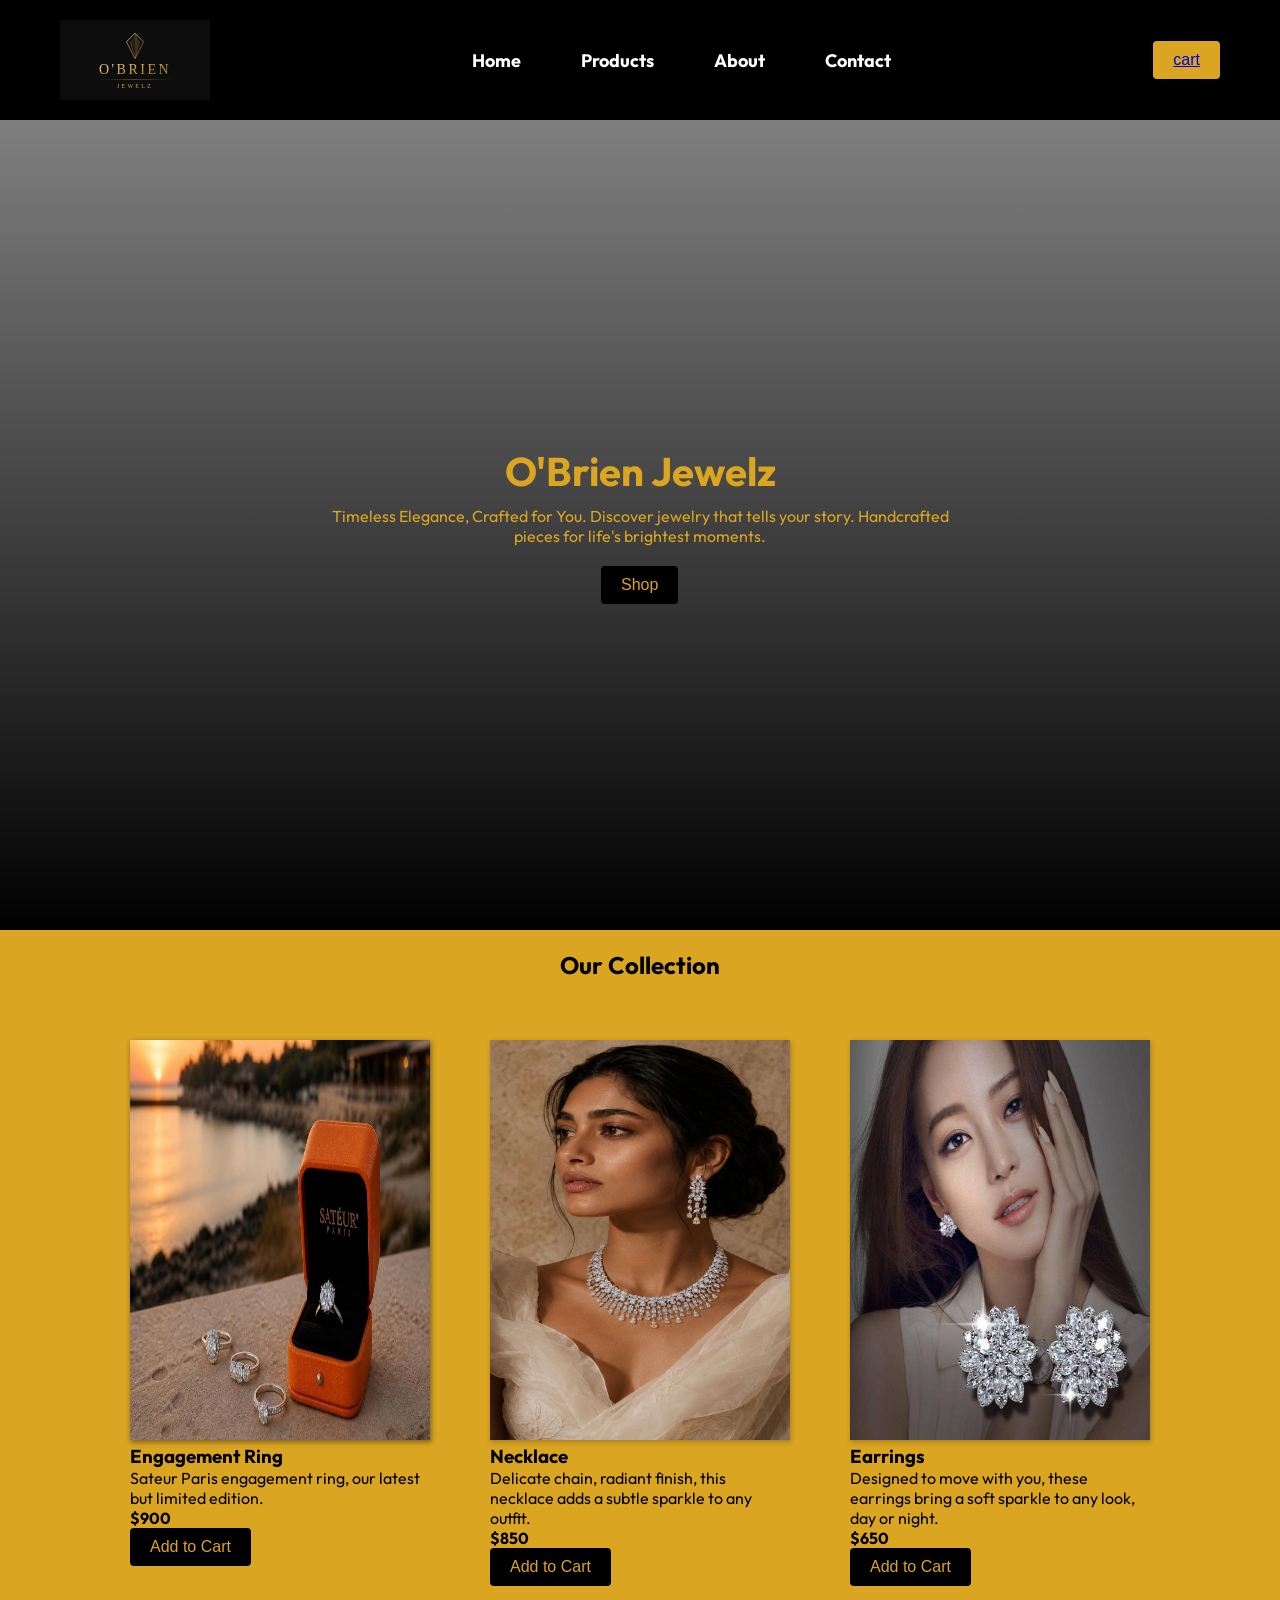
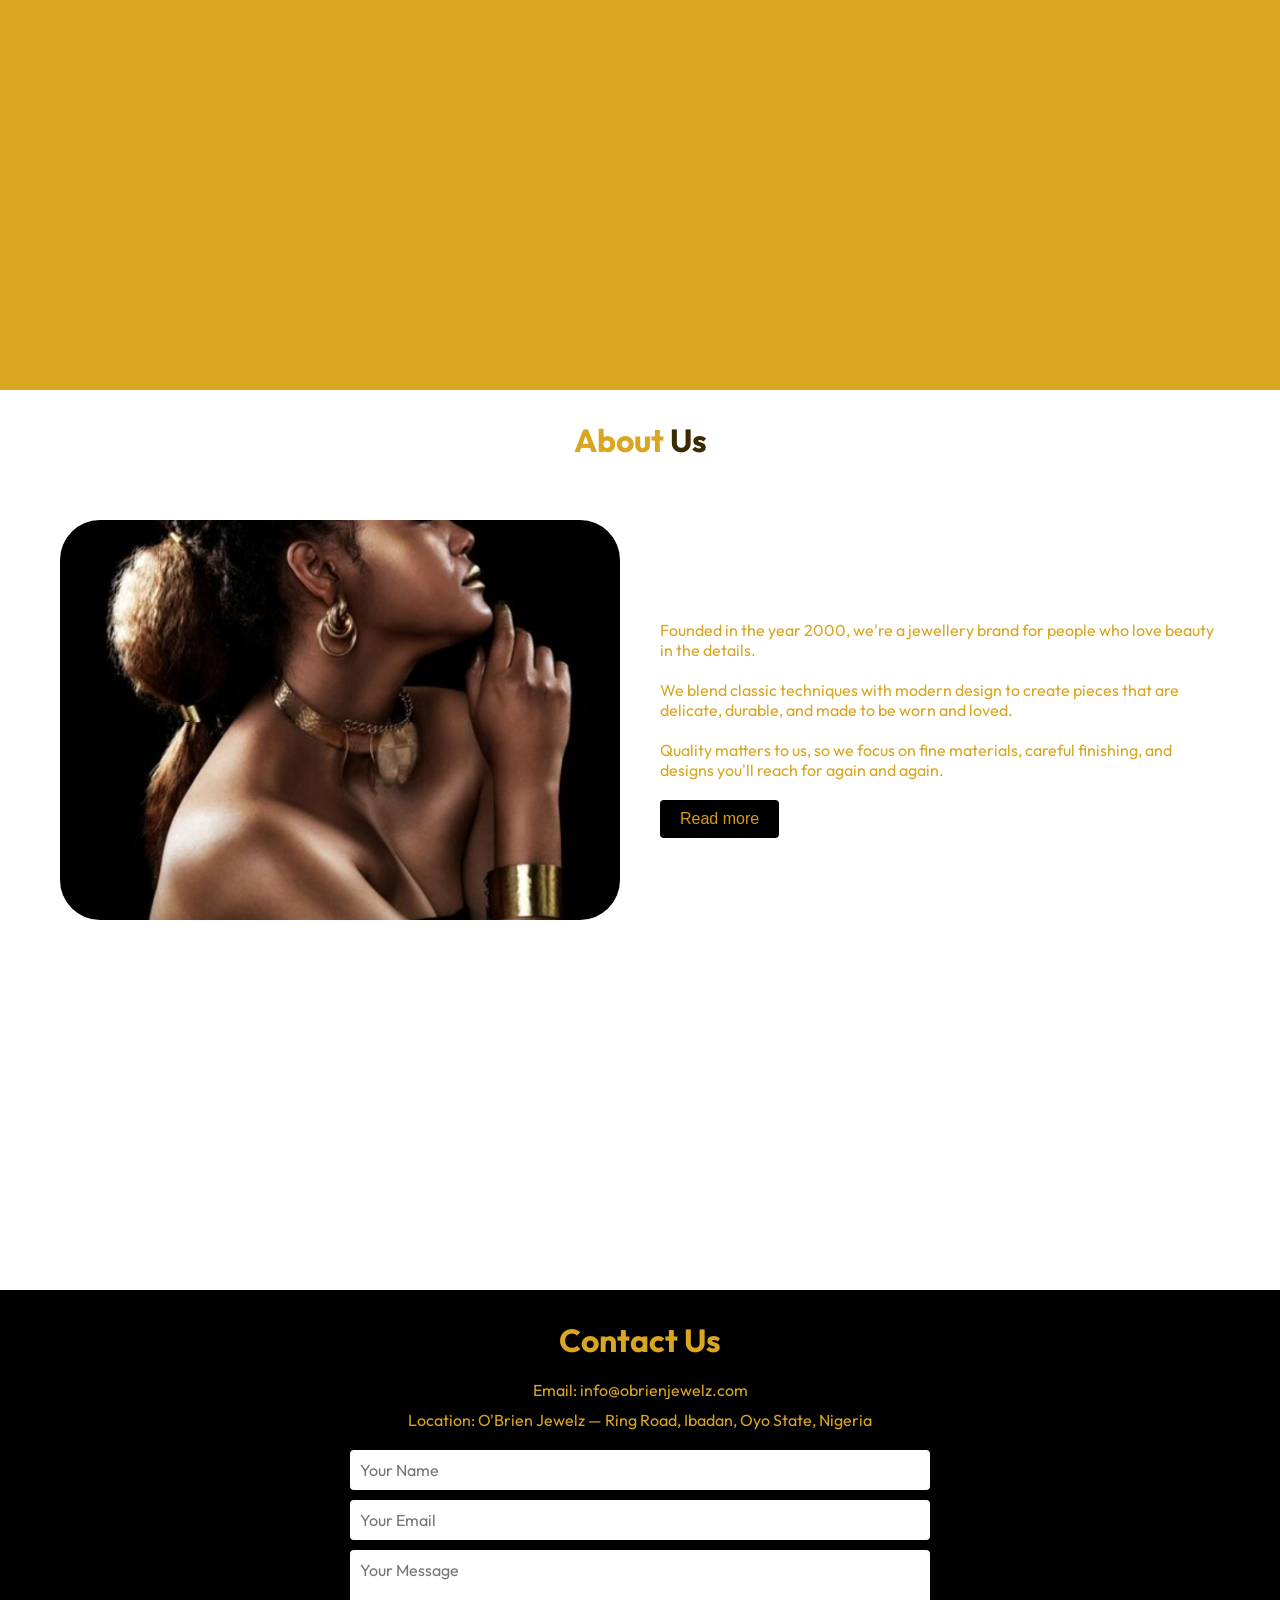
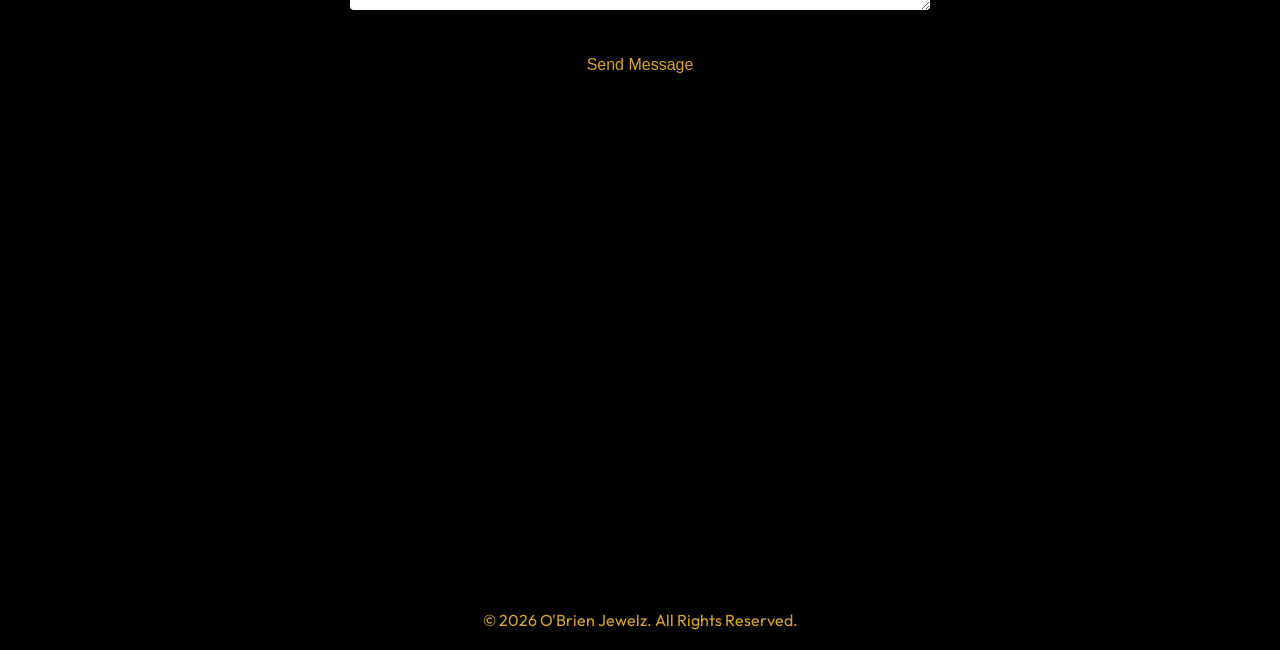
<file: index.html>
<!DOCTYPE html>
<html lang="en">
<head>
    <meta charset="UTF-8">
    <meta name="viewport" content="width=device-width, initial-scale=1.0">
    <title>O'Brien Jewelz</title>
    <!-- Link CSS -->
    <link rel="stylesheet" href="style.css">
    <link rel="icon" type="image/png" href="./asset/favicon_io/android-chrome-192x192.png" sizes="96x96" />
    <link rel="apple-touch-icon" sizes="180x180" href="/apple-touch-icon.png">
    <link rel="icon" type="image/png" sizes="32x32" href="/favicon-32x32.png">
    <link rel="icon" type="image/png" sizes="16x16" href="/favicon-16x16.png">
    <link href="https://unpkg.com/aos@2.3.1/dist/aos.css" rel="stylesheet">
    <link rel="manifest" href="/site.webmanifest">
</head>

<body>
    <!-- Navigation -->
    <nav>
        <img class="navbar-brand" src="/obrien_jewelz_logo.svg" width="150" height="100" alt="O'Brien Jewelz logo">

        <ul id="nav-list">
            <li class="nav-item"><a class="nav-link" href="index.html">Home</a></li>
            <li class="nav-item"><a class="nav-link" href="products.html">Products</a></li>
            <li class="nav-item"><a class="nav-link" href="aboutus.html">About</a></li>
            <li class="nav-item"><a class="nav-link" href="contact.html">Contact</a></li>
        </ul>

        <button class="cart-btn">
            <a href="#cart">cart</a>
        </button>

        <button class="menu-icon" id="menu-toggle" aria-label="Open menu" aria-expanded="false" aria-controls="nav-list">
            <img src="./asset/menuicon.png" width="28" height="28" alt="">
        </button>
    </nav>

    <main>
        <section id="hero" class="hero">
            <div class="hero-content">
                <h1 class="hero-title" data-aos="fade-right">O'Brien Jewelz</h1>
                <p class="hero-subtitle">Timeless Elegance, Crafted for You. Discover jewelry that tells your story. Handcrafted pieces for life's brightest moments.</p>
                <div class="shop-btn-wrap">
                    <button class="shop-btn">Shop</button>
                </div>
            </div>
        </section>

        <section class="section-collect">
            <h1 class="collect">Our Collection</h1>

            <!-- Products -->
            <section class="products">
                <div class="first-wrapper">
                    <div class="ring">
                        <div class="ring-img">
                            <img class="ring" src="/sateur paris.webp" alt="Sateur Paris engagement ring">
                        </div>
                        <h3 class="eng-ment">Engagement Ring</h3>
                        <p class="comment">Sateur Paris engagement ring, our latest but limited edition.</p>
                        <h4 class="price">$900</h4>
                        <button>Add to Cart</button>
                    </div>

                    <div class="neck-lace">
                        <div class="lux-neck">
                            <img class="necklace-img" src="/necklace.webp" alt="Delicate chain necklace">
                            <h3 class="neck-comment">Necklace</h3>
                            <p class="comment">Delicate chain, radiant finish, this necklace adds a subtle sparkle to any outfit.</p>
                            <h4 class="price">$850</h4>
                            <button>Add to Cart</button>
                        </div>
                    </div>

                    <div class="earring">
                        <div class="img-luxear">
                            <img class="earring-img" src="/lux earring.jpg" alt="Luxury earrings">
                            <h3 class="earing">Earrings</h3>
                            <p class="comment">Designed to move with you, these earrings bring a soft sparkle to any look, day or night.</p>
                            <h4 class="price">$650</h4>
                            <button>Add to Cart</button>
                        </div>
                    </div>
                </div>
            </section>
        </section>

        <!-- About section -->
        <section class="about-us">
            <h3>About <span class="us-class">Us</span></h3>
            <div class="about-content-wrapper">
                <div class="left-about-us">
                    <img class="about-image" src="about us img.jpeg" alt="students in class">
                </div>

                <div class="right-about-us">
                    <p class="water-para">
                        Founded in the year 2000, we're a jewellery brand for people who love beauty in the details.
                    </p>
                    <p class="middle-para">
                        We blend classic techniques with modern design to create pieces that are delicate, durable, and made to be worn and loved.
                    </p>
                    <p>
                        Quality matters to us, so we focus on fine materials, careful finishing, and designs you'll reach for again and again.
                    </p>
                    <button class="read-btn">
                        <a class="read-link" href="./aboutus.html">Read more</a>
                    </button>
                </div>
            </div>
        </section>

        <!-- Contact -->
        <section id="contact" class="contact">
            <h2 class="contact-heading">Contact Us</h2>
            <div class="contact-info">
                <p class="email">Email: info@obrienjewelz.com</p>
                <p class="loc">Location: O'Brien Jewelz — Ring Road, Ibadan, Oyo State, Nigeria</p>
            </div>
            <form class="contact-form">
                <input type="text" placeholder="Your Name" required>
                <input type="email" placeholder="Your Email" required>
                <textarea placeholder="Your Message"></textarea>
                <button class="send-button" type="submit">Send Message</button>
            </form>
        </section>
    </main>

    <!-- Footer -->
    <footer class="footer">
        <p>&copy; 2026 O'Brien Jewelz. All Rights Reserved.</p>
    </footer>

    <script src="https://unpkg.com/aos@2.3.1/dist/aos.js"></script>
    <script>
        AOS.init();

        const menuToggle = document.getElementById('menu-toggle');
        const navList = document.getElementById('nav-list');

        menuToggle.addEventListener('click', () => {
            const isOpen = navList.classList.toggle('nav-open');
            menuToggle.setAttribute('aria-expanded', isOpen);
        });

        // Close the mobile menu after a link is tapped
        navList.querySelectorAll('.nav-link').forEach(link => {
            link.addEventListener('click', () => {
                navList.classList.remove('nav-open');
                menuToggle.setAttribute('aria-expanded', 'false');
            });
        });
    </script>
</body>
</html>
</file>
<file: style.css>
@import url('https://fonts.googleapis.com/css2?family=Outfit:wght@100..900&display=swap');

*{
    padding: 0;
    margin: 0;
    box-sizing: border-box;
    scroll-behavior: smooth;
}

body{
     font-family: "Outfit", sans-serif;
  font-optical-sizing: auto;
  font-style: normal;
  overflow-x: hidden;
}
nav{
    display: flex;
    width: 100%;
    align-items: center;
    padding: 10px 60px;
    justify-content: space-between;
    background-color:black;
    color: goldenrod;
    position: relative;
}
.navbar-brand{
  width: 150px;
  height: 100px;

}
#nav-list{
  display: flex;
  gap: 60px;
  list-style-type: none;
}
.nav-item{
  list-style-type: none;
}
.nav-link{
  color: white;
  text-decoration: none;
  font-size: 18px;
  font-weight: bold;
}
.nav-link:hover{
  color: goldenrod;
}

.cart-btn{
  background-color:goldenrod;
  color: rgb(12, 9, 1);
  border: none;
  padding: 10px 20px;
  font-size: 16px;
  cursor: pointer;
  border-radius: 4px;
  text-decoration: none;
}
button{
    background-color: black;
    color: goldenrod;
    border: none;
    padding: 10px 20px;
    font-size: 16px;
    cursor: pointer;
    border-radius: 4px;
    transition-duration: ease;

  animation-name: pulseAnimation;
  animation-duration: 1s;
  animation-timing-function: ease;
  animation-iteration-count: infinite;
  animation-direction: normal;
  animation-fill-mode: both;
}

button:hover{
    background-color: goldenrod;
    color: black;
}

/* Hamburger icon, hidden on desktop */
.menu-icon{
    display: none;
    background: transparent;
    border: none;
    padding: 6px;
    animation: none;
}
.menu-icon:hover{
    background: transparent;
}

.hero{
    height: 90vh;
    display: flex;
    align-items: center;
    justify-content: center;
   
    background-color: aqua;
    background: linear-gradient(to top, black,rgba(0, 0, 0, 0.5)),  url(https://images.pexels.com/photos/3865907/pexels-photo-3865907.jpeg);
     background-size: cover;
    background-position: center;
}
.hero-content{
    padding: 0 20px;
    max-width: 700px;
}
.hero-title{
    text-align: center;
    display: flex;
    flex-direction: column;
    gap: 20px;
    color: goldenrod;
    font-size: 40px;
}
.hero-subtitle{
text-align:center;
display: flex;
margin-top:10px;
color: goldenrod;
flex-direction: column;
}
.product-container{
  display: flex;
  flex-wrap: wrap;
}
  
.products{
  display: flex;
  flex-wrap: wrap;
  justify-content: center;
  gap: 10px;
  background: goldenrod;

  object-fit: cover;
}
.collect{
 font-weight: bold; 
  padding: 20px;
  border-radius: 0px;
  border: none;
  background-size: 10%;
  text-align: center;
  justify-content: center;
  background-color:  goldenrod;;
}
.shop-btn-wrap{
display: flex;
justify-content: center;
margin-top: 20px;
}
.shop-btn{
color: goldenrod;
border: none;
padding: 10px 20px;
font-size: 16px;
cursor: pointer;
border-radius: 4px;
}
/* about starts here */
.about-us{
    width: 100%;
    /* background-color: black; */

    min-height: 100vh;
   padding: 30px 60px;
   color: goldenrod;
}
.about-us h3{
    font-size: 2rem;
    text-align: center;
 
}
.us-class{
    color: rgb(59, 43, 2);
}
.five-con{
    color: yellow;
}
.about-image{
    width: 100%;
    height: 400px;
    border-radius:40px ;
    object-fit: cover;
}
.about-content-wrapper{
    display: flex;
    gap: 40px;
    margin-top: 60px;
}
.left-about-us{
    width: 50%;
}
.right-about-us{
    width: 50%;
}
.water-para{
    margin-top: 100px;
}
.middle-para{
    margin-top: 20px;
    margin-bottom: 20px;
}
 
 
.read-link{
    text-decoration: none;
    color:  rgb(216, 154, 19);
 
}
.read-link:hover{
    color: rgb(0, 0, 0);
}
.read-btn{
      background-color: black;
    color: goldenrod;
    border: none;
    padding: 10px 20px;
    font-size: 16px;
    cursor: pointer;
    border-radius: 4px;
    transition-timing-functionf: ease;
    gap:10px;
    margin-top: 20px;
}
 
.read-btn:hover{
   background-color: goldenrod;
    color: black;
}
.first-wrapper{
    display: flex;
   align-items: start;
   justify-content: center;
   flex-wrap: wrap;
   gap: 60px;
    margin-bottom: 90px;
    background-color:   goldenrod;
    min-height: 100vh;
    padding: 40px 60px;


}
.ring{
   width: 300px;
    height: 400px;
    box-shadow: 0 8px 8px rgba(0, 0, 0, 0.2);
    image-orientation: 40grad;
    align-items: center;   
     box-shadow: 1px 2px 5px rgba(32, 31, 31, 0.299);
     
}
.necklace-img{
    width: 300px;
    height: 400px;   
     box-shadow: 1px 2px 5px rgba(32, 31, 31, 0.299);
    
}
.earring-img{
    width: 300px;
    height: 400px;
 box-shadow: 1px 2px 5px rgba(32, 31, 31, 0.299);

}
.lux-neck{
    width: 300px;
    height: 400px;
}
.img-luxear{
     width: 300px;
    height: 400px;
}
#contact
{
    width: 100%;
    min-height: 100vh;
    background-color: black;
    color: goldenrod;
    padding: 30px 60px;
}
.contact-heading{
    text-align: center;
    font-size: 2rem;
    margin-bottom: 20px;  
    display: flex;
    justify-content: center; 
}
.contact-info{

    margin-top: 20px;
}
.contact-form{
    display: flex;
    flex-direction: column;
    gap: 10px;
    margin-top: 20px;
    width: 50%;
    margin-left: 25%;
    border-radius: 10px;
}
.contact-form input,
.contact-form textarea{
    padding: 10px;
    border-radius: 4px;
    border: none;
    font-family: inherit;
    font-size: 16px;
}
.email{
    margin-bottom: 10px;
    text-align:center;
}
.loc{
    
    text-align: center;
}
.send-button{
  background-color: black;
    color: goldenrod;
    border: none;
    padding: 10px 20px;
    font-size: 16px;
    cursor: pointer;
    border-radius: 4px;
    transition-duration: ease;
    height: 10vh;
}

@keyframes pulseAnimation {
  0%, 100% { transform: scale(1); }
  50% { transform: scale(1.15); }
}

.element {
  animation-name: pulseAnimation;
  animation-duration: 1s;
  animation-timing-function: ease;
  animation-iteration-count: infinite;
  animation-direction: normal;
  animation-fill-mode: both;
}
.footer{
    background-color: black;
    color: goldenrod;
    text-align: center;
    padding: 20px;
    position: relative;
    bottom: 0;
    width: 100%;
}

/* ============================
   TABLET (<= 1024px)
   ============================ */
@media (max-width: 1024px){
    nav{
        padding: 10px 30px;
    }
    #nav-list{
        gap: 30px;
    }
    .nav-link{
        font-size: 16px;
    }
    .hero-title{
        font-size: 34px;
    }
    .first-wrapper{
        gap: 30px;
        padding: 30px 30px;
        min-height: auto;
    }
    .ring, .necklace-img, .earring-img, .lux-neck, .img-luxear{
        width: 260px;
        height: 340px;
    }
    .about-us{
        padding: 30px 30px;
    }
    .about-image{
        height: 320px;
    }
    .water-para{
        margin-top: 0;
    }
    .contact-form{
        width: 70%;
        margin-left: 15%;
    }
}

/* ============================
   MOBILE (<= 768px)
   ============================ */
@media (max-width: 768px){
    nav{
        padding: 10px 20px;
    }

    /* Mobile dropdown nav */
    #nav-list{
        display: none;
        position: absolute;
        top: 100%;
        left: 0;
        right: 0;
        flex-direction: column;
        align-items: center;
        gap: 0;
        background-color: black;
        z-index: 20;
    }
    #nav-list.nav-open{
        display: flex;
    }
    .nav-item{
        width: 100%;
        text-align: center;
        border-top: 1px solid rgba(218, 165, 32, 0.3);
    }
    .nav-link{
        display: block;
        padding: 14px 0;
    }

    .cart-btn{
        display: none;
    }
    .menu-icon{
        display: block;
    }

    .hero{
        height: 80vh;
    }
    .hero-title{
        font-size: 26px;
    }
    .hero-subtitle{
        font-size: 14px;
    }

    .collect{
        font-size: 22px;
    }

    .first-wrapper{
        flex-direction: column;
        align-items: center;
        gap: 40px;
        padding: 20px;
        min-height: auto;
    }
    .ring, .necklace-img, .earring-img, .lux-neck, .img-luxear{
        width: 100%;
        max-width: 320px;
        height: 360px;
        border-radius: 20px;
    }

    .about-us{
        min-height: auto;
        padding: 30px 20px;
    }
    .about-content-wrapper{
        width: 100%;
        height: auto;
        display: flex;
        flex-direction: column;
        align-items: center;
        justify-content: start;
        gap: 20px;
        margin-top: 30px;
    }
    .left-about-us, .right-about-us{
        width: 100%;
    }
    .about-image{
        height: 260px;
        border-radius: 20px;
    }
    .water-para{
        margin-top: 0;
    }

    #contact{
        padding: 30px 20px;
        min-height: auto;
    }
    .contact-form{
        width: 100%;
        margin-left: 0;
    }
    .loc, .email{
        font-size: 14px;
    }
}

@media (max-width: 420px){
    .hero-title{
        font-size: 22px;
    }
    .ring, .necklace-img, .earring-img, .lux-neck, .img-luxear{
        height: 320px;
    }
}
</file>
